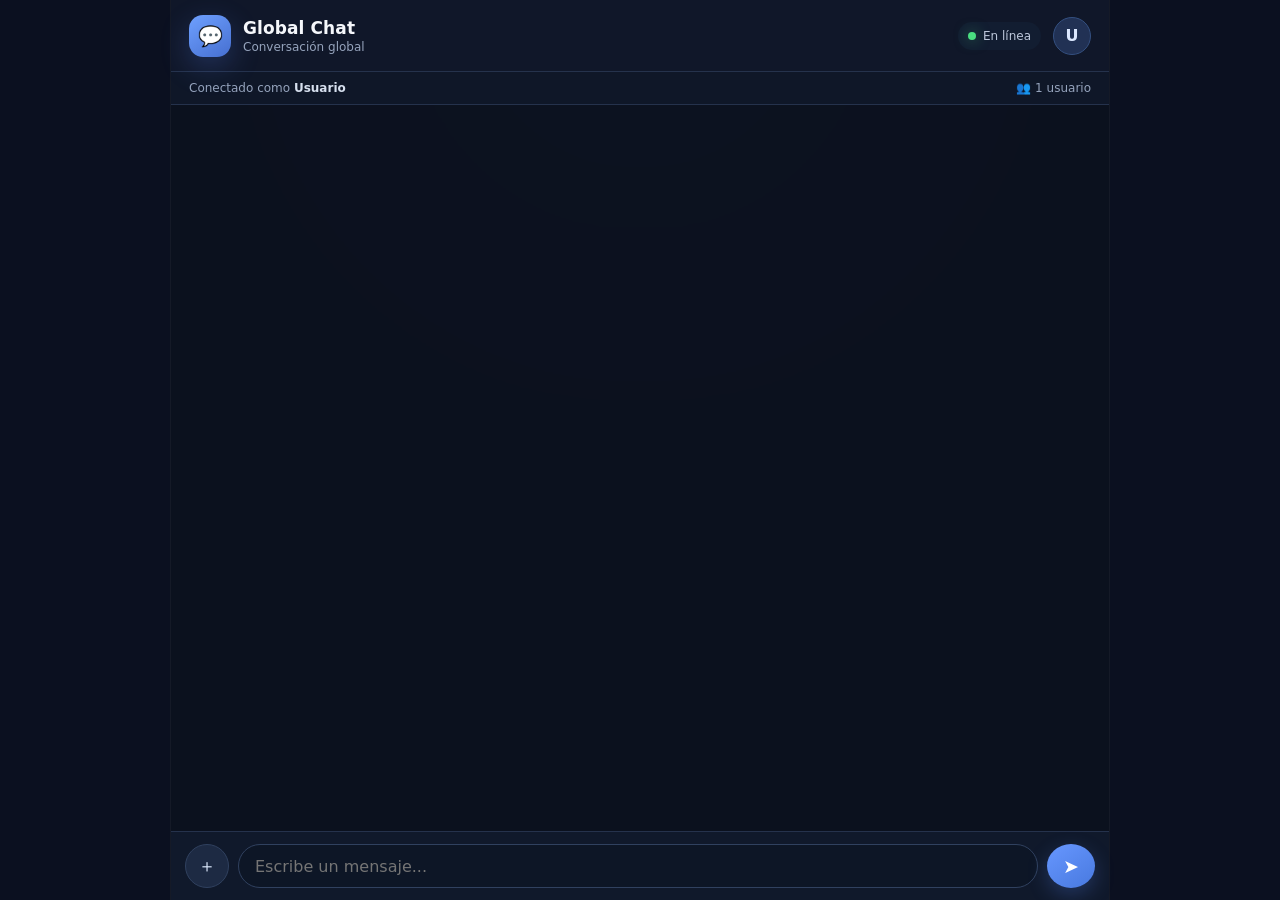
<file: index.html>
<!doctype html>
<html lang="es">
<head>
  <meta charset="utf-8">
  <meta name="viewport" content="width=device-width,initial-scale=1,viewport-fit=cover">
  <title>Global Chat</title>
  <link rel="stylesheet" href="./styles.css">
</head>
<body>
  <div id="registerOverlay" class="overlay">
    <div class="registerCard">
      <div class="registerLogo">💬</div>
      <h2>Elige tu nombre</h2>
      <p>Solo tendrás que hacerlo una vez en este dispositivo. Después entrarás automáticamente al chat.</p>
      <input id="registerName" class="registerInput" maxlength="30" autocomplete="off" placeholder="Ej. Tyler">
      <button id="registerButton" class="registerButton">Continuar</button>
    </div>
  </div>

  <div class="app">
    <header class="header">
      <div class="brand">
        <div class="brandIcon">💬</div>
        <div class="brandText">
          <div class="title">Global Chat</div>
          <div class="subtitle">Conversación global</div>
        </div>
      </div>
      <div class="headerRight">
        <div id="status" class="status online">
          <span class="statusDot"></span>
          <span id="statusText">En línea</span>
        </div>
        <div id="avatar" class="avatar" title="Cambiar nombre">U</div>
      </div>
    </header>

    <div class="userBar">
      <div>Conectado como <strong id="currentUser">Usuario</strong></div>
      <div id="users" class="userCount">👥 1 usuario</div>
    </div>

    <main id="messages" class="messages"></main>

    <div id="preview" class="preview">
      <div class="previewCard">
        <div id="previewMedia" class="previewMedia"></div>
        <div class="previewInfo">
          <div id="previewName" class="previewName"></div>
          <div id="previewSize" class="previewSize"></div>
        </div>
        <button id="cancelFile" class="removeFile">✕</button>
      </div>
    </div>

    <div class="composer">
      <button id="attach" class="iconButton" title="Adjuntar archivo">＋</button>
      <input id="message" class="messageInput" maxlength="2000" placeholder="Escribe un mensaje...">
      <button id="send" class="sendButton" title="Enviar">➤</button>
    </div>

    <input id="fileInput" type="file" accept="image/*,video/*">
  </div>

  <script type="module" src="./src/app.js"></script>
</body>
</html>
</file>
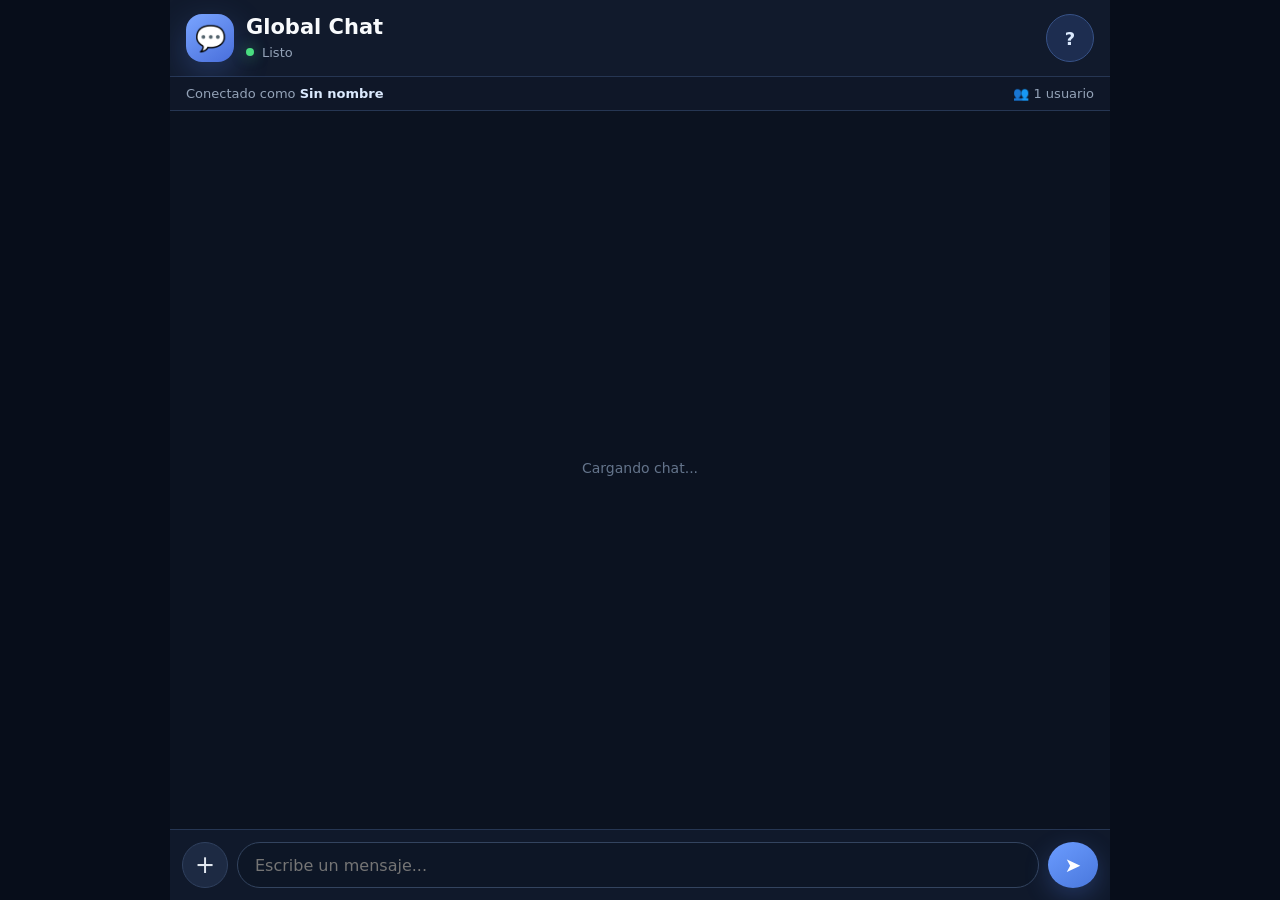
<file: Index.html>
<!doctype html>
<html lang="es">
<head>
<meta charset="utf-8">
<meta name="viewport" content="width=device-width,initial-scale=1,viewport-fit=cover">
<title>Global Chat Pro</title>
<style>
:root{--bg:#070d1a;--app:#0b1220;--header:#111a2c;--bar:#0f1728;--line:#263653;--text:#f8fafc;--muted:#94a3b8;--green:#4ade80;--warn:#fbbf24;--bubble:#17243d;--bubbleMe:#315fa8;--accent:#5b8cff}
*{box-sizing:border-box}html,body{margin:0;width:100%;height:100%;background:var(--bg);color:var(--text);font-family:system-ui,-apple-system,BlinkMacSystemFont,"Segoe UI",Roboto,Arial,sans-serif}body{overflow:hidden}button,input{font:inherit}.app{width:100%;max-width:940px;height:100dvh;min-height:100vh;margin:0 auto;display:flex;flex-direction:column;background:var(--app);overflow:hidden}.header{flex:0 0 auto;display:flex;align-items:center;justify-content:space-between;gap:12px;padding:14px 16px;padding-top:calc(14px + env(safe-area-inset-top));background:var(--header);border-bottom:1px solid var(--line)}.left{display:flex;align-items:center;gap:12px;min-width:0}.logo{width:48px;height:48px;border-radius:16px;display:grid;place-items:center;background:linear-gradient(145deg,#7aa5ff,#486edb);box-shadow:0 12px 35px rgba(91,140,255,.28);font-size:25px;flex:0 0 auto}.info{min-width:0}.title{font-size:21px;font-weight:900;line-height:1.1;white-space:nowrap;overflow:hidden;text-overflow:ellipsis}.subline{margin-top:5px;display:flex;align-items:center;gap:8px;color:var(--muted);font-size:13px;white-space:nowrap}.statusDot{width:8px;height:8px;border-radius:50%;background:var(--green);box-shadow:0 0 14px rgba(74,222,128,.55)}.statusDot.warn{background:var(--warn);box-shadow:0 0 14px rgba(251,191,36,.55)}.avatar{width:48px;height:48px;border-radius:50%;display:grid;place-items:center;background:#1d2d50;border:1px solid #375287;color:#dbeafe;font-weight:900;font-size:18px;flex:0 0 auto;cursor:pointer;user-select:none}.users{flex:0 0 auto;padding:9px 16px;background:var(--bar);border-bottom:1px solid var(--line);color:var(--muted);font-size:13px;display:flex;justify-content:space-between;gap:10px}.users strong{color:#dbeafe}.messages{flex:1 1 auto;overflow-y:auto;overflow-x:hidden;padding:14px 12px 18px;scroll-behavior:smooth}.empty{height:100%;min-height:300px;display:grid;place-items:center;color:#64748b;text-align:center;padding:30px;font-size:14px}.system{width:max-content;max-width:88%;margin:12px auto;padding:7px 11px;border-radius:999px;background:#111a2b;border:1px solid #22314b;color:#8fa0ba;font-size:12px;text-align:center}.row{display:flex;margin:8px 0}.row.mine{justify-content:flex-end}.bubble{max-width:min(82%,560px);background:var(--bubble);border:1px solid #2a3b5b;border-radius:17px 17px 17px 5px;padding:10px 12px 8px;box-shadow:0 8px 28px rgba(0,0,0,.12)}.row.mine .bubble{background:var(--bubbleMe);border-color:#4774bd;border-radius:17px 17px 5px 17px}.meta{display:flex;align-items:center;gap:7px;margin-bottom:5px}.name{color:#9cc0ff;font-size:12px;font-weight:800}.row.mine .name{color:#e0ecff}.time{color:#a5b4c8;font-size:10px}.text{font-size:15px;line-height:1.42;white-space:pre-wrap;word-break:break-word}.media{display:block;width:min(430px,100%);max-width:100%;margin-top:8px;border-radius:14px;background:#050914;border:1px solid rgba(255,255,255,.08)}video.media{max-height:420px}.fileName{margin-top:6px;font-size:11px;color:#cbd5e1;opacity:.85;word-break:break-word}.preview{flex:0 0 auto;display:none;padding:10px 12px;background:#0f1728;border-top:1px solid var(--line)}.preview.show{display:block}.previewCard{display:flex;align-items:center;gap:10px;padding:9px;border-radius:15px;background:#151f33;border:1px solid #2b3b58}.previewMedia img,.previewMedia video{width:62px;height:62px;object-fit:cover;border-radius:11px;background:#050914}.previewInfo{min-width:0;flex:1}.previewName{white-space:nowrap;overflow:hidden;text-overflow:ellipsis;font-size:13px;font-weight:700}.previewSize{margin-top:4px;color:var(--muted);font-size:11px}.removeFile{width:36px;height:36px;border:0;border-radius:50%;background:#3a202b;color:#ffc2cd;cursor:pointer}.composer{flex:0 0 auto;display:grid;grid-template-columns:46px 1fr 50px;gap:9px;align-items:center;padding:12px;padding-bottom:calc(12px + env(safe-area-inset-bottom));background:#10192b;border-top:1px solid var(--line)}.iconBtn{width:46px;height:46px;border-radius:50%;border:1px solid #30415f;background:#1d2a43;color:#e2e8f0;font-size:24px;line-height:1;cursor:pointer}.input{width:100%;height:46px;border-radius:999px;border:1px solid #33445f;background:#0d1626;color:white;outline:none;padding:0 17px}.input:focus{border-color:#587bb6}.send{width:50px;height:46px;border:0;border-radius:50%;background:linear-gradient(145deg,#6b9cff,#4977dc);color:white;font-size:20px;cursor:pointer;box-shadow:0 8px 25px rgba(91,140,255,.25)}#fileInput{display:none!important}.overlay{position:fixed;inset:0;z-index:9999;display:none;align-items:center;justify-content:center;padding:22px;background:rgba(5,9,18,.94);backdrop-filter:blur(14px)}.overlay.show{display:flex}.card{width:min(430px,100%);padding:24px;border-radius:24px;background:linear-gradient(180deg,#172137,#11192a);border:1px solid #31425f;box-shadow:0 28px 90px rgba(0,0,0,.5)}.cardLogo{width:62px;height:62px;border-radius:20px;display:grid;place-items:center;margin-bottom:18px;background:linear-gradient(145deg,#7aa5ff,#486edb);font-size:30px;box-shadow:0 15px 42px rgba(91,140,255,.25)}.card h2{margin:0;font-size:24px}.card p{color:#9fb0c8;font-size:14px;line-height:1.5;margin:9px 0 18px}.registerInput{width:100%;height:50px;border-radius:14px;border:1px solid #354864;background:#0d1626;color:white;outline:none;padding:0 15px}.registerButton{width:100%;height:50px;margin-top:12px;border:0;border-radius:14px;background:linear-gradient(145deg,#6b9cff,#4977dc);color:white;font-weight:900;cursor:pointer}.small{margin-top:12px;color:#75849b;font-size:12px;text-align:center}@media(max-width:600px){.header{padding-left:20px;padding-right:20px}.logo{width:58px;height:58px;border-radius:20px;font-size:30px}.title{font-size:25px}.subline{font-size:16px}.avatar{width:58px;height:58px;font-size:22px}.users{padding-left:22px;padding-right:22px;font-size:16px}.bubble{max-width:90%}.composer{grid-template-columns:64px 1fr 68px;gap:10px;padding:16px 18px;padding-bottom:calc(16px + env(safe-area-inset-bottom))}.iconBtn{width:64px;height:64px;font-size:34px}.input{height:64px;font-size:19px;padding:0 22px}.send{width:68px;height:64px;font-size:28px}}
</style>
</head>
<body>
<div id="registerOverlay" class="overlay"><div class="card"><div class="cardLogo">💬</div><h2>Elige tu nombre</h2><p>Se guardará solo en este dispositivo. La próxima vez entrarás automáticamente.</p><input id="registerName" class="registerInput" maxlength="30" autocomplete="off" placeholder="Tu nombre"><button id="registerButton" class="registerButton">Entrar</button><div class="small">No necesitas correo ni contraseña.</div></div></div>
<div class="app"><header class="header"><div class="left"><div class="logo">💬</div><div class="info"><div class="title">Global Chat</div><div class="subline"><span id="statusDot" class="statusDot"></span><span id="statusText">Listo</span></div></div></div><div id="avatar" class="avatar" title="Cambiar nombre">?</div></header><div class="users"><span>Conectado como <strong id="currentUser">Sin nombre</strong></span><span id="users">👥 1 usuario</span></div><main id="messages" class="messages"><div class="empty">Cargando chat...</div></main><div id="preview" class="preview"><div class="previewCard"><div id="previewMedia" class="previewMedia"></div><div class="previewInfo"><div id="previewName" class="previewName"></div><div id="previewSize" class="previewSize"></div></div><button id="cancelFile" class="removeFile">✕</button></div></div><div class="composer"><button id="attach" class="iconBtn" title="Adjuntar">+</button><input id="message" class="input" maxlength="2000" placeholder="Escribe un mensaje..."><button id="send" class="send" title="Enviar">➤</button></div><input id="fileInput" style="display:none" type="file" accept="image/*,video/*"></div>
<script type="module">
import { joinRoom } from "https://esm.run/trystero@0.25.3";
const GLOBAL_ROOM="TYLERPRO09-GLOBAL-CHAT-ROBUST-V1",APP_ID="tylerpro09-global-chat-robust-v1",NAME_KEY="global-chat-name-robust-v1",MAX_MESSAGES=200,MAX_TEXT=2000,MAX_IMAGE=10*1024*1024,MAX_VIDEO=50*1024*1024,SYNC_INTERVAL_MS=30000,RECONNECT_INTERVAL_MS=15000;
const RELAYS=["wss://relay.damus.io","wss://relay.nostr.band","wss://nos.lol","wss://nostr.wine","wss://relay.primal.net"];
const $=id=>document.getElementById(id),registerOverlay=$("registerOverlay"),registerName=$("registerName"),registerButton=$("registerButton"),avatar=$("avatar"),currentUser=$("currentUser"),usersElement=$("users"),statusText=$("statusText"),statusDot=$("statusDot"),messagesElement=$("messages"),messageInput=$("message"),sendButton=$("send"),attachButton=$("attach"),fileInput=$("fileInput"),preview=$("preview"),previewMedia=$("previewMedia"),previewName=$("previewName"),previewSize=$("previewSize"),cancelFile=$("cancelFile");
let myName=localStorage.getItem(NAME_KEY)||"",room=null,chatAction=null,nameAction=null,historyAction=null,fileAction=null,selectedFile=null,dbBroken=false,reconnectTimer=null,syncTimer=null;const peerNames=new Map(),knownIds=new Set(),objectUrls=new Set();
function makeId(){return crypto.randomUUID?crypto.randomUUID():Date.now()+"-"+Math.random().toString(36).slice(2)}function now(){return Date.now()}function formatTime(ms){return new Date(ms||now()).toLocaleTimeString([],{hour:"2-digit",minute:"2-digit"})}function formatSize(bytes){if(bytes<1024)return bytes+" B";if(bytes<1024*1024)return(bytes/1024).toFixed(1)+" KB";return(bytes/1024/1024).toFixed(1)+" MB"}function safeName(name){const value=String(name||"").trim().replace(/\s+/g," ").slice(0,30);if(!value||value.toLowerCase()==="usuario")return"";return value}function sanitizeRecord(record){if(!record||typeof record!=="object"||!record.id||typeof record.id!=="string")return null;const type=record.type;if(!["text","image","video"].includes(type))return null;const clean={id:String(record.id).slice(0,80),type,username:safeName(record.username)||"Usuario",timestamp:Number(record.timestamp)||now()};if(type==="text"){clean.text=String(record.text||"").slice(0,MAX_TEXT);if(!clean.text.trim())return null}else{clean.filename=String(record.filename||type).slice(0,120);clean.mime=String(record.mime||"").slice(0,80);clean.size=Number(record.size)||0;if(record.blob instanceof Blob)clean.blob=record.blob}return clean}function setStatus(text,warn=false){statusText.textContent=text;statusDot.classList.toggle("warn",warn)}function setUIName(){const name=safeName(myName);currentUser.textContent=name||"Sin nombre";avatar.textContent=name?name.charAt(0).toUpperCase():"?"}function scrollBottom(){requestAnimationFrame(()=>{messagesElement.scrollTop=messagesElement.scrollHeight})}function updateUsers(){let total=1;if(room){try{total+=Object.keys(room.getPeers()).length}catch{}}usersElement.textContent="👥 "+total+" usuario"+(total===1?"":"s")}function peerCount(){if(!room)return 0;try{return Object.keys(room.getPeers()).length}catch{return 0}}
const DB_NAME="global-chat-robust-db-v1",DB_VERSION=1,STORE="messages",FALLBACK_KEY="global-chat-fallback-records-v1";function openDB(){return new Promise((resolve,reject)=>{const req=indexedDB.open(DB_NAME,DB_VERSION);req.onupgradeneeded=()=>{const db=req.result;if(!db.objectStoreNames.contains(STORE)){const store=db.createObjectStore(STORE,{keyPath:"id"});store.createIndex("timestamp","timestamp")}};req.onsuccess=()=>resolve(req.result);req.onerror=()=>reject(req.error);req.onblocked=()=>reject(new Error("IndexedDB bloqueado"))})}function fallbackGet(){try{const raw=localStorage.getItem(FALLBACK_KEY);return raw?JSON.parse(raw):[]}catch{return[]}}function fallbackSave(record){try{const arr=fallbackGet().filter(x=>x.id!==record.id),portable={...record};delete portable.blob;arr.push(portable);arr.sort((a,b)=>(a.timestamp||0)-(b.timestamp||0));localStorage.setItem(FALLBACK_KEY,JSON.stringify(arr.slice(-MAX_MESSAGES)))}catch{}}async function getAllRecords(){if(dbBroken)return fallbackGet();try{const db=await openDB();const records=await new Promise((resolve,reject)=>{const tx=db.transaction(STORE,"readonly"),req=tx.objectStore(STORE).getAll();req.onsuccess=()=>resolve(req.result||[]);req.onerror=()=>reject(req.error)});db.close();records.sort((a,b)=>(a.timestamp||0)-(b.timestamp||0));return records}catch(error){console.warn("IndexedDB falló, usando fallback:",error);dbBroken=true;return fallbackGet()}}async function saveRecord(record){const clean=sanitizeRecord(record);if(!clean)return;if(dbBroken){fallbackSave(clean);return}try{const db=await openDB();await new Promise((resolve,reject)=>{const tx=db.transaction(STORE,"readwrite");tx.objectStore(STORE).put(clean);tx.oncomplete=resolve;tx.onerror=()=>reject(tx.error)});db.close();await trimRecords()}catch(error){console.warn("Guardado IndexedDB falló:",error);dbBroken=true;fallbackSave(clean)}}async function trimRecords(){const records=await getAllRecords();if(records.length<=MAX_MESSAGES)return;if(dbBroken)return;const old=records.slice(0,records.length-MAX_MESSAGES);try{const db=await openDB();await new Promise((resolve,reject)=>{const tx=db.transaction(STORE,"readwrite"),store=tx.objectStore(STORE);for(const item of old)store.delete(item.id);tx.oncomplete=resolve;tx.onerror=()=>reject(tx.error)});db.close()}catch{}}async function getHistory(){const records=await getAllRecords();return records.slice(-MAX_MESSAGES)}
function clearEmpty(){const empty=messagesElement.querySelector(".empty");if(empty)empty.remove()}function renderRecord(record,mine=false){const clean=sanitizeRecord(record);if(!clean)return;if(document.querySelector(`[data-message-id="${CSS.escape(clean.id)}"]`))return;clearEmpty();const row=document.createElement("div");row.className="row";if(mine)row.classList.add("mine");row.dataset.messageId=clean.id;const bubble=document.createElement("div");bubble.className="bubble";const meta=document.createElement("div");meta.className="meta";const name=document.createElement("span");name.className="name";name.textContent=clean.username;const time=document.createElement("span");time.className="time";time.textContent=formatTime(clean.timestamp);meta.append(name,time);bubble.appendChild(meta);if(clean.type==="text"){const text=document.createElement("div");text.className="text";text.textContent=clean.text;bubble.appendChild(text)}if(clean.type==="image"){if(clean.blob){const url=URL.createObjectURL(clean.blob);objectUrls.add(url);const img=document.createElement("img");img.className="media";img.loading="lazy";img.src=url;bubble.appendChild(img)}const label=document.createElement("div");label.className="fileName";label.textContent=clean.filename||"Imagen";bubble.appendChild(label)}if(clean.type==="video"){if(clean.blob){const url=URL.createObjectURL(clean.blob);objectUrls.add(url);const video=document.createElement("video");video.className="media";video.controls=true;video.preload="metadata";video.src=url;bubble.appendChild(video)}const label=document.createElement("div");label.className="fileName";label.textContent=clean.filename||"Video";bubble.appendChild(label)}row.appendChild(bubble);messagesElement.appendChild(row);scrollBottom()}async function addRecord(record,mine=false){const clean=sanitizeRecord(record);if(!clean)return;if(knownIds.has(clean.id))return;knownIds.add(clean.id);await saveRecord(clean);renderRecord(clean,mine)}async function loadHistory(){messagesElement.innerHTML="";knownIds.clear();const history=await getHistory();if(!history.length){const empty=document.createElement("div");empty.className="empty";empty.textContent="Todavía no hay mensajes";messagesElement.appendChild(empty);return}for(const record of history){const clean=sanitizeRecord(record);if(!clean)continue;knownIds.add(clean.id);renderRecord(clean,clean.username===myName)}}
function showRegister(){registerName.value=safeName(myName);registerOverlay.classList.add("show");setTimeout(()=>registerName.focus(),120)}function hideRegister(){registerOverlay.classList.remove("show")}async function registerUser(){const value=safeName(registerName.value);if(!value){alert("Escribe un nombre válido.");return}myName=value;localStorage.setItem(NAME_KEY,myName);setUIName();hideRegister();await loadHistory();startP2P();messageInput.focus()}
function clearFile(){selectedFile=null;fileInput.value="";preview.classList.remove("show");previewMedia.innerHTML=""}function showPreview(file){previewMedia.innerHTML="";previewName.textContent=file.name;previewSize.textContent=formatSize(file.size);const url=URL.createObjectURL(file);objectUrls.add(url);if(file.type.startsWith("image/")){const img=document.createElement("img");img.src=url;previewMedia.appendChild(img)}else{const video=document.createElement("video");video.src=url;video.muted=true;video.playsInline=true;previewMedia.appendChild(video)}preview.classList.add("show")}
function resetP2P(){try{room?.leave()}catch{}room=null;chatAction=null;nameAction=null;historyAction=null;fileAction=null;peerNames.clear();updateUsers()}function portableHistory(records){return records.map(record=>{const clean=sanitizeRecord(record);if(!clean)return null;return{id:clean.id,type:clean.type,username:clean.username,text:clean.text||"",filename:clean.filename||"",mime:clean.mime||"",size:clean.size||0,timestamp:clean.timestamp}}).filter(Boolean)}async function sendHistoryTo(peerId){if(!historyAction)return;try{const history=await getHistory();await historyAction.send(portableHistory(history),{target:peerId})}catch{}}async function broadcastHistory(){if(!historyAction||!room||peerCount()===0)return;try{const history=await getHistory();await historyAction.send(portableHistory(history))}catch{}}function startP2P(){if(!safeName(myName)||room)return;setStatus("En línea",false);try{room=joinRoom({appId:APP_ID,relayConfig:{urls:RELAYS,warnOnRelayFailure:false}},GLOBAL_ROOM);chatAction=room.makeAction("chat");nameAction=room.makeAction("name");historyAction=room.makeAction("history");fileAction=room.makeAction("file");chatAction.onMessage=async(data,{peerId})=>{const clean=sanitizeRecord({id:data?.id,type:"text",username:data?.username||peerNames.get(peerId)||"Usuario",text:data?.text||"",timestamp:data?.timestamp||now()});await addRecord(clean,false)};nameAction.onMessage=(name,{peerId})=>{const clean=safeName(name)||"Usuario";peerNames.set(peerId,clean)};historyAction.onMessage=async data=>{if(!Array.isArray(data))return;const sorted=data.map(sanitizeRecord).filter(Boolean).slice(-MAX_MESSAGES).sort((a,b)=>(a.timestamp||0)-(b.timestamp||0));for(const record of sorted)await addRecord(record,record.username===myName)};fileAction.onMessage=async(data,{peerId,metadata})=>{if(!metadata?.id||!metadata?.mediaType)return;if(!["image","video"].includes(metadata.mediaType))return;const blob=new Blob([data],{type:metadata.mime||"application/octet-stream"});if(metadata.mediaType==="image"&&blob.size>MAX_IMAGE)return;if(metadata.mediaType==="video"&&blob.size>MAX_VIDEO)return;await addRecord({id:String(metadata.id),type:metadata.mediaType,username:metadata.username||peerNames.get(peerId)||"Usuario",timestamp:metadata.timestamp||now(),filename:metadata.filename||"",mime:metadata.mime||"",size:blob.size,blob},false)};room.onPeerJoin=async peerId=>{updateUsers();setStatus("En línea",false);try{await nameAction.send(myName,{target:peerId})}catch{}await sendHistoryTo(peerId)};room.onPeerLeave=peerId=>{peerNames.delete(peerId);updateUsers()};updateUsers()}catch(error){console.warn("P2P no inició:",error);resetP2P();setStatus("Modo local",true)}}function ensureReconnectLoop(){clearInterval(reconnectTimer);reconnectTimer=setInterval(()=>{if(!safeName(myName))return;if(document.hidden)return;if(!room)startP2P()},RECONNECT_INTERVAL_MS);clearInterval(syncTimer);syncTimer=setInterval(()=>{if(!document.hidden)broadcastHistory()},SYNC_INTERVAL_MS)}
async function sendText(){if(!safeName(myName)){showRegister();return}const text=messageInput.value.trim().slice(0,MAX_TEXT);if(!text)return;const record={id:makeId(),type:"text",username:myName,text,timestamp:now()};await addRecord(record,true);messageInput.value="";if(chatAction){try{await chatAction.send(record)}catch{}}messageInput.focus()}async function sendFile(file){if(!file||!safeName(myName))return;let mediaType="";if(file.type.startsWith("image/")){mediaType="image";if(file.size>MAX_IMAGE){alert("La imagen supera 10 MB.");return}}else if(file.type.startsWith("video/")){mediaType="video";if(file.size>MAX_VIDEO){alert("El video supera 50 MB.");return}}else{alert("Solo puedes enviar imágenes o videos.");return}const record={id:makeId(),type:mediaType,username:myName,timestamp:now(),filename:file.name,mime:file.type,size:file.size,blob:file};await addRecord(record,true);clearFile();if(!fileAction||!room||peerCount()===0)return;try{const buffer=await file.arrayBuffer();await fileAction.send(buffer,{metadata:{id:record.id,username:myName,mediaType,filename:file.name,mime:file.type,size:file.size,timestamp:record.timestamp}})}catch(error){console.warn("No se pudo enviar archivo:",error)}}async function send(){if(selectedFile){const file=selectedFile;if(messageInput.value.trim())await sendText();await sendFile(file);return}await sendText()}
sendButton.onclick=send;messageInput.addEventListener("keydown",event=>{if(event.key==="Enter"&&!event.shiftKey){event.preventDefault();send()}});attachButton.onclick=()=>{if(!safeName(myName)){showRegister();return}fileInput.click()};fileInput.onchange=()=>{const file=fileInput.files&&fileInput.files[0];if(!file)return;if(!file.type.startsWith("image/")&&!file.type.startsWith("video/")){alert("Selecciona una imagen o video.");fileInput.value="";return}if(file.type.startsWith("image/")&&file.size>MAX_IMAGE){alert("La imagen supera 10 MB.");fileInput.value="";return}if(file.type.startsWith("video/")&&file.size>MAX_VIDEO){alert("El video supera 50 MB.");fileInput.value="";return}selectedFile=file;showPreview(file)};cancelFile.onclick=clearFile;avatar.onclick=showRegister;registerButton.onclick=registerUser;registerName.addEventListener("keydown",event=>{if(event.key==="Enter")registerUser()});document.addEventListener("visibilitychange",()=>{if(!document.hidden&&safeName(myName)){if(!room)startP2P();broadcastHistory()}});window.addEventListener("online",()=>{if(safeName(myName)&&!room)startP2P()});window.addEventListener("beforeunload",()=>{for(const url of objectUrls)URL.revokeObjectURL(url);clearInterval(reconnectTimer);clearInterval(syncTimer);try{room?.leave()}catch{}});
async function init(){setStatus("En línea",false);if(!safeName(myName)){localStorage.removeItem(NAME_KEY);myName="";setUIName();updateUsers();messagesElement.innerHTML='<div class="empty">Registra tu nombre para comenzar</div>';showRegister();ensureReconnectLoop();return}setUIName();updateUsers();await loadHistory();startP2P();ensureReconnectLoop();messageInput.focus()}init();
</script>
</body>
</html>
</file>
<file: styles.css>
:root{
  --bg:#0b1020;
  --panel:#11182a;
  --panel-2:#182238;
  --panel-3:#0f1728;
  --line:#25324c;
  --text:#f5f7fb;
  --muted:#95a3bc;
  --accent:#5b8cff;
  --accent-2:#3e6ed1;
  --success:#4ade80;
  --danger:#fb7185;
  --bubble:#1b2942;
  --bubble-me:#315fa8;
}

*{
  box-sizing:border-box;
}

html,
body{
  margin:0;
  min-height:100%;
  background:
    radial-gradient(circle at top,#17213a 0,#0b1020 42%);
  color:var(--text);
  font-family:
    Inter,
    ui-sans-serif,
    system-ui,
    -apple-system,
    BlinkMacSystemFont,
    "Segoe UI",
    sans-serif;
}

body{
  min-height:100vh;
}

button,
input{
  font:inherit;
}

button{
  -webkit-tap-highlight-color:transparent;
}

.app{
  width:min(940px,100%);
  min-height:100vh;
  margin:auto;
  display:flex;
  flex-direction:column;
  background:rgba(12,18,31,.92);
  backdrop-filter:blur(16px);
  border-left:1px solid rgba(255,255,255,.04);
  border-right:1px solid rgba(255,255,255,.04);
}

/* HEADER */

.header{
  min-height:72px;
  display:flex;
  align-items:center;
  justify-content:space-between;
  gap:14px;
  padding:14px 18px;
  background:rgba(17,24,42,.96);
  border-bottom:1px solid var(--line);
  position:sticky;
  top:0;
  z-index:20;
}

.brand{
  display:flex;
  align-items:center;
  gap:12px;
  min-width:0;
}

.brandIcon{
  width:42px;
  height:42px;
  border-radius:14px;
  background:
    linear-gradient(145deg,#6ea0ff,#466fd0);
  display:grid;
  place-items:center;
  font-size:20px;
  box-shadow:
    0 10px 30px rgba(91,140,255,.24);
}

.brandText{
  min-width:0;
}

.title{
  font-size:17px;
  font-weight:800;
  letter-spacing:.1px;
}

.subtitle{
  margin-top:2px;
  color:var(--muted);
  font-size:12px;
}

.headerRight{
  display:flex;
  align-items:center;
  gap:12px;
}

.status{
  display:flex;
  align-items:center;
  gap:7px;
  padding:7px 10px;
  border-radius:999px;
  background:#121d31;
  color:#bdc8db;
  font-size:12px;
  white-space:nowrap;
}

.statusDot{
  width:8px;
  height:8px;
  border-radius:50%;
  background:#64748b;
}

.status.online .statusDot{
  background:var(--success);
  box-shadow:0 0 14px rgba(74,222,128,.55);
}

.avatar{
  width:38px;
  height:38px;
  border-radius:50%;
  background:#213154;
  display:grid;
  place-items:center;
  font-weight:800;
  color:#dce8ff;
  border:1px solid #345081;
  cursor:pointer;
  user-select:none;
}

/* USER BAR */

.userBar{
  display:flex;
  align-items:center;
  justify-content:space-between;
  gap:12px;
  padding:9px 18px;
  background:#0f1728;
  border-bottom:1px solid var(--line);
  color:var(--muted);
  font-size:12px;
}

.userBar strong{
  color:#d7e0ef;
}

.userCount{
  display:flex;
  align-items:center;
  gap:6px;
}

/* CHAT */

.messages{
  flex:1;
  min-height:60vh;
  overflow-y:auto;
  padding:18px;
  scroll-behavior:smooth;
}

.dayLabel{
  width:max-content;
  margin:12px auto;
  padding:5px 10px;
  border-radius:999px;
  background:#121b2c;
  border:1px solid #202d45;
  color:#8593aa;
  font-size:11px;
}

.messageRow{
  display:flex;
  margin:8px 0;
}

.messageRow.mine{
  justify-content:flex-end;
}

.bubble{
  max-width:min(76%,580px);
  background:var(--bubble);
  border:1px solid #2a3c5c;
  border-radius:16px 16px 16px 5px;
  padding:10px 12px 8px;
  box-shadow:0 8px 25px rgba(0,0,0,.08);
}

.messageRow.mine .bubble{
  background:var(--bubble-me);
  border-color:#4875bd;
  border-radius:16px 16px 5px 16px;
}

.messageMeta{
  display:flex;
  align-items:center;
  gap:7px;
  margin-bottom:5px;
  font-size:11px;
}

.messageName{
  color:#9dc0ff;
  font-weight:750;
}

.messageRow.mine .messageName{
  color:#d9e7ff;
}

.messageTime{
  color:#98a5b8;
  font-size:10px;
}

.messageText{
  font-size:15px;
  line-height:1.42;
  white-space:pre-wrap;
  word-break:break-word;
}

.media{
  display:block;
  max-width:100%;
  width:min(430px,100%);
  margin-top:8px;
  border-radius:13px;
  background:#050914;
  border:1px solid rgba(255,255,255,.08);
}

video.media{
  max-height:420px;
}

.fileMeta{
  margin-top:6px;
  color:#a8b4c9;
  font-size:11px;
}

.systemMessage{
  width:max-content;
  max-width:90%;
  margin:12px auto;
  padding:6px 10px;
  border-radius:999px;
  background:#111a2b;
  border:1px solid #202d44;
  color:#8290a8;
  font-size:11px;
  text-align:center;
}

/* ATTACH PREVIEW */

.preview{
  display:none;
  padding:10px 14px;
  background:#0f1728;
  border-top:1px solid var(--line);
}

.preview.show{
  display:block;
}

.previewCard{
  display:flex;
  align-items:center;
  gap:12px;
  background:#151f33;
  border:1px solid #2b3b58;
  border-radius:14px;
  padding:9px;
}

.previewMedia img,
.previewMedia video{
  width:62px;
  height:62px;
  object-fit:cover;
  border-radius:10px;
  background:#050914;
}

.previewInfo{
  flex:1;
  min-width:0;
}

.previewName{
  white-space:nowrap;
  overflow:hidden;
  text-overflow:ellipsis;
  font-size:13px;
  font-weight:650;
}

.previewSize{
  color:var(--muted);
  font-size:11px;
  margin-top:4px;
}

.removeFile{
  width:34px;
  height:34px;
  border:0;
  border-radius:50%;
  background:#34202b;
  color:#ffc3cd;
  cursor:pointer;
}

/* COMPOSER */

.composer{
  display:grid;
  grid-template-columns:44px 1fr 48px;
  gap:9px;
  align-items:center;
  padding:12px 14px calc(12px + env(safe-area-inset-bottom));
  background:#10192b;
  border-top:1px solid var(--line);
  position:sticky;
  bottom:0;
  z-index:18;
}

.iconButton{
  width:44px;
  height:44px;
  border-radius:50%;
  border:1px solid #30415f;
  background:#1d2a43;
  color:#dbe7fb;
  cursor:pointer;
  font-size:18px;
}

.messageInput{
  height:44px;
  border:1px solid #30415f;
  border-radius:999px;
  background:#0d1626;
  color:white;
  padding:0 16px;
  outline:none;
}

.messageInput:focus{
  border-color:#5477af;
}

.sendButton{
  width:48px;
  height:44px;
  border:0;
  border-radius:50%;
  background:linear-gradient(145deg,#6797ff,#4879df);
  color:white;
  font-size:19px;
  cursor:pointer;
  box-shadow:0 7px 20px rgba(91,140,255,.25);
}

#fileInput{
  display:none;
}

/* REGISTER */

.overlay{
  position:fixed;
  inset:0;
  z-index:1000;
  display:none;
  align-items:center;
  justify-content:center;
  padding:20px;
  background:rgba(5,9,18,.93);
  backdrop-filter:blur(12px);
}

.overlay.show{
  display:flex;
}

.registerCard{
  width:min(420px,100%);
  padding:24px;
  border-radius:22px;
  background:linear-gradient(180deg,#172137,#11192a);
  border:1px solid #2d3d59;
  box-shadow:0 28px 90px rgba(0,0,0,.45);
}

.registerLogo{
  width:58px;
  height:58px;
  border-radius:18px;
  display:grid;
  place-items:center;
  margin-bottom:18px;
  font-size:27px;
  background:linear-gradient(145deg,#6ea0ff,#466fd0);
  box-shadow:0 15px 40px rgba(91,140,255,.25);
}

.registerCard h2{
  margin:0;
  font-size:23px;
}

.registerCard p{
  margin:8px 0 18px;
  color:#9ba9c1;
  font-size:14px;
  line-height:1.5;
}

.registerInput{
  width:100%;
  height:48px;
  border:1px solid #344663;
  border-radius:13px;
  background:#0d1626;
  color:white;
  padding:0 14px;
  outline:none;
}

.registerInput:focus{
  border-color:#6588c2;
}

.registerButton{
  width:100%;
  height:48px;
  margin-top:12px;
  border:0;
  border-radius:13px;
  background:linear-gradient(145deg,#6797ff,#4879df);
  color:white;
  font-weight:800;
  cursor:pointer;
}

/* RESPONSIVE */

@media(max-width:600px){
  .app{
    border:0;
  }
  .header{
    padding:12px 14px;
  }
  .brandIcon{
    width:39px;
    height:39px;
  }
  .status{
    padding:6px 8px;
  }
  .bubble{
    max-width:88%;
  }
  .messages{
    padding:14px 10px;
  }
}
</file>
